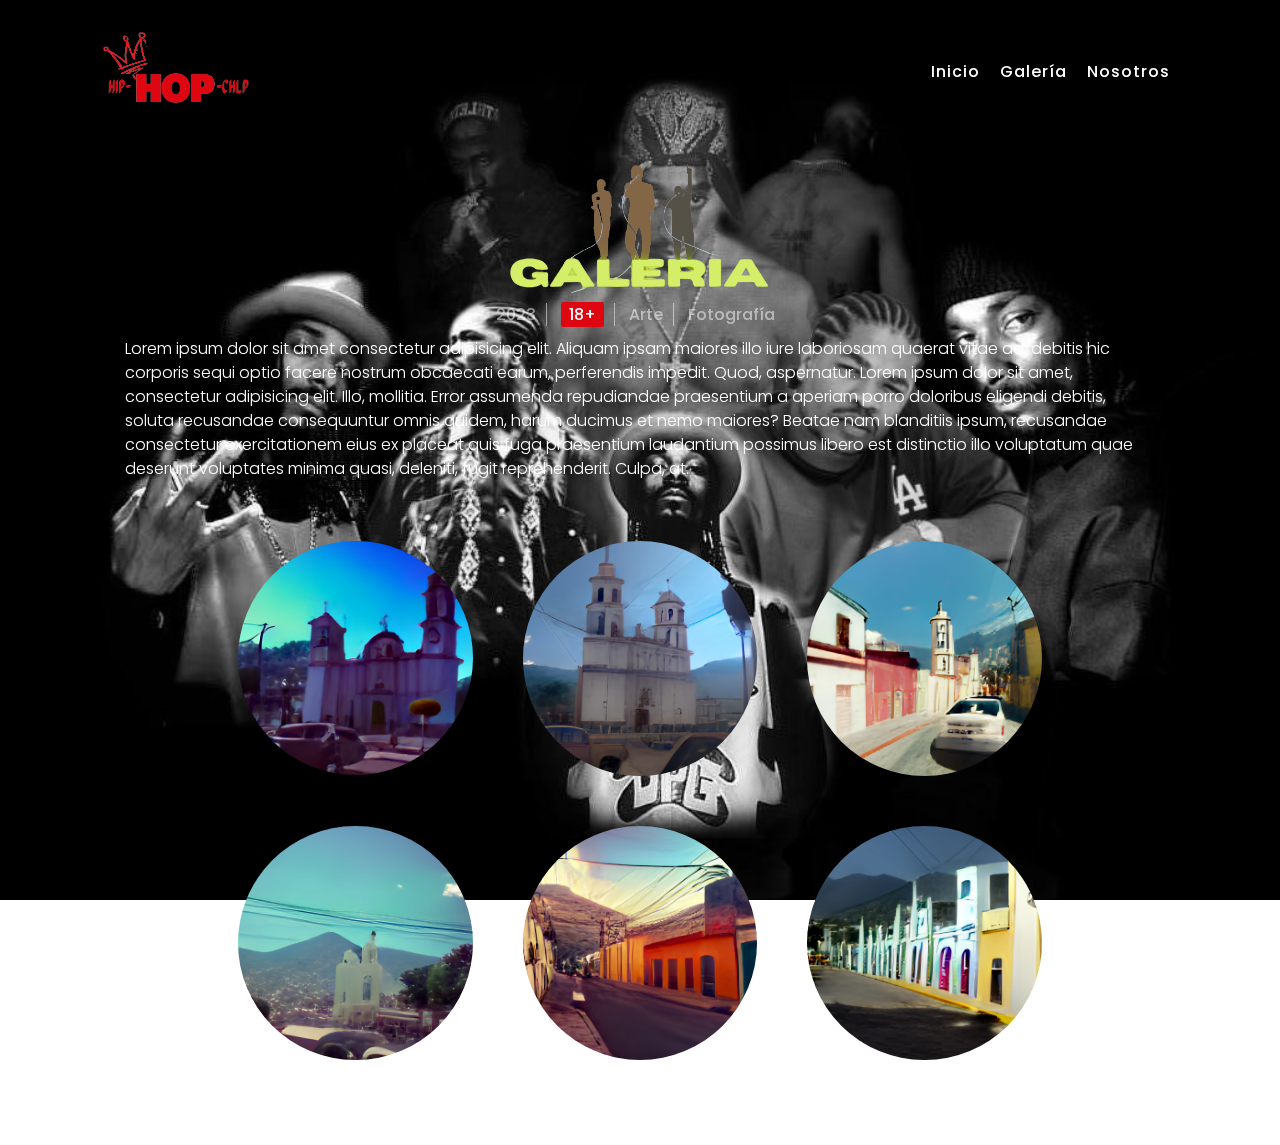
<file: galeria.html>
<!DOCTYPE html>
<html lang="es">
<head>
    <meta charset="UTF-8">
    <meta http-equiv="X-UA-Compatible" content="IE=edge">
    <meta name="viewport" content="width=device-width, initial-scale=1.0">
    <title>Hip-Hop Chilpancingo</title>
    <link rel="stylesheet" href="src/style2.css">
    <link rel="shortcut icon" href="assets/favicon.png" type="image/png">
</head>

<body>
    <header>
        <a href="./index.html" class="logo"><img src="assets/logo.png"></a>
        <ul class="navigation">
            <li><a href="./index.html">Inicio</a></li>
            <li><a href="./galeria.html">Galería</a></li>
            <li><a href="./nosotros.html">Nosotros</a></li>
    
        </ul>
    </header>
    
    <div class="banner">
        <img src="./assets/bg.jpg" class="bg">
        
            <div class="content-nosotros">
                <div class="content">
                    <img src="assets/galeria.png" class="movieTitle">
                    <h4>
                        <span>2023</span>
                        <span><i>18+</i></span>
                        <span>Arte</span>
                        <span>Fotografía</span>
                    </h4>
                    <div class="img-nosotros">
                            <p>
                                Lorem ipsum dolor sit amet consectetur adipisicing elit. Aliquam ipsam maiores illo iure laboriosam quaerat vitae ad, debitis hic corporis sequi optio facere nostrum obcaecati earum, perferendis impedit. Quod, aspernatur. Lorem ipsum dolor sit amet, consectetur adipisicing elit. Illo, mollitia. Error assumenda repudiandae praesentium a aperiam porro doloribus eligendi debitis, soluta recusandae consequuntur omnis quidem, harum ducimus et nemo maiores?
                                Beatae nam blanditiis ipsum, recusandae consectetur exercitationem eius ex placeat quis fuga praesentium laudantium possimus libero est distinctio illo voluptatum quae deserunt voluptates minima quasi, deleniti, fugit reprehenderit. Culpa, at.
                            </p>
                            <div class="ful-img" id="fulImgBox">
                                <img src="./assets/chilpoaes1.png" id="fulImg" alt="chilpoaes1">
                                <span onclick="closeImg()">X</span>
                            </div>
                            <div class="container-img">
                                <img src="./assets/chilpoaes1.png" onclick="openFulImg(this.src)" alt="">
                                <img src="./assets/chilpoaes2.png" onclick="openFulImg(this.src)" alt="">
                                <img src="./assets/chilpoaes3.png" onclick="openFulImg(this.src)" alt="">
                                <img src="./assets/chilpoaes4.png" onclick="openFulImg(this.src)" alt="">
                                <img src="./assets/chilpoaes5.png" onclick="openFulImg(this.src)" alt="">
                                <img src="./assets/chilpoaes6.png" onclick="openFulImg(this.src)" alt="">
                            </div>
                    </div>

                </div>
            </div>
    </div>
    <script src="./src/script.js"></script>
</body>
    <script src="./src/script.js"></script>
    <script src="https://alefra88.github.io/customfonts/font-awesome.js"></script>
</html
</file>
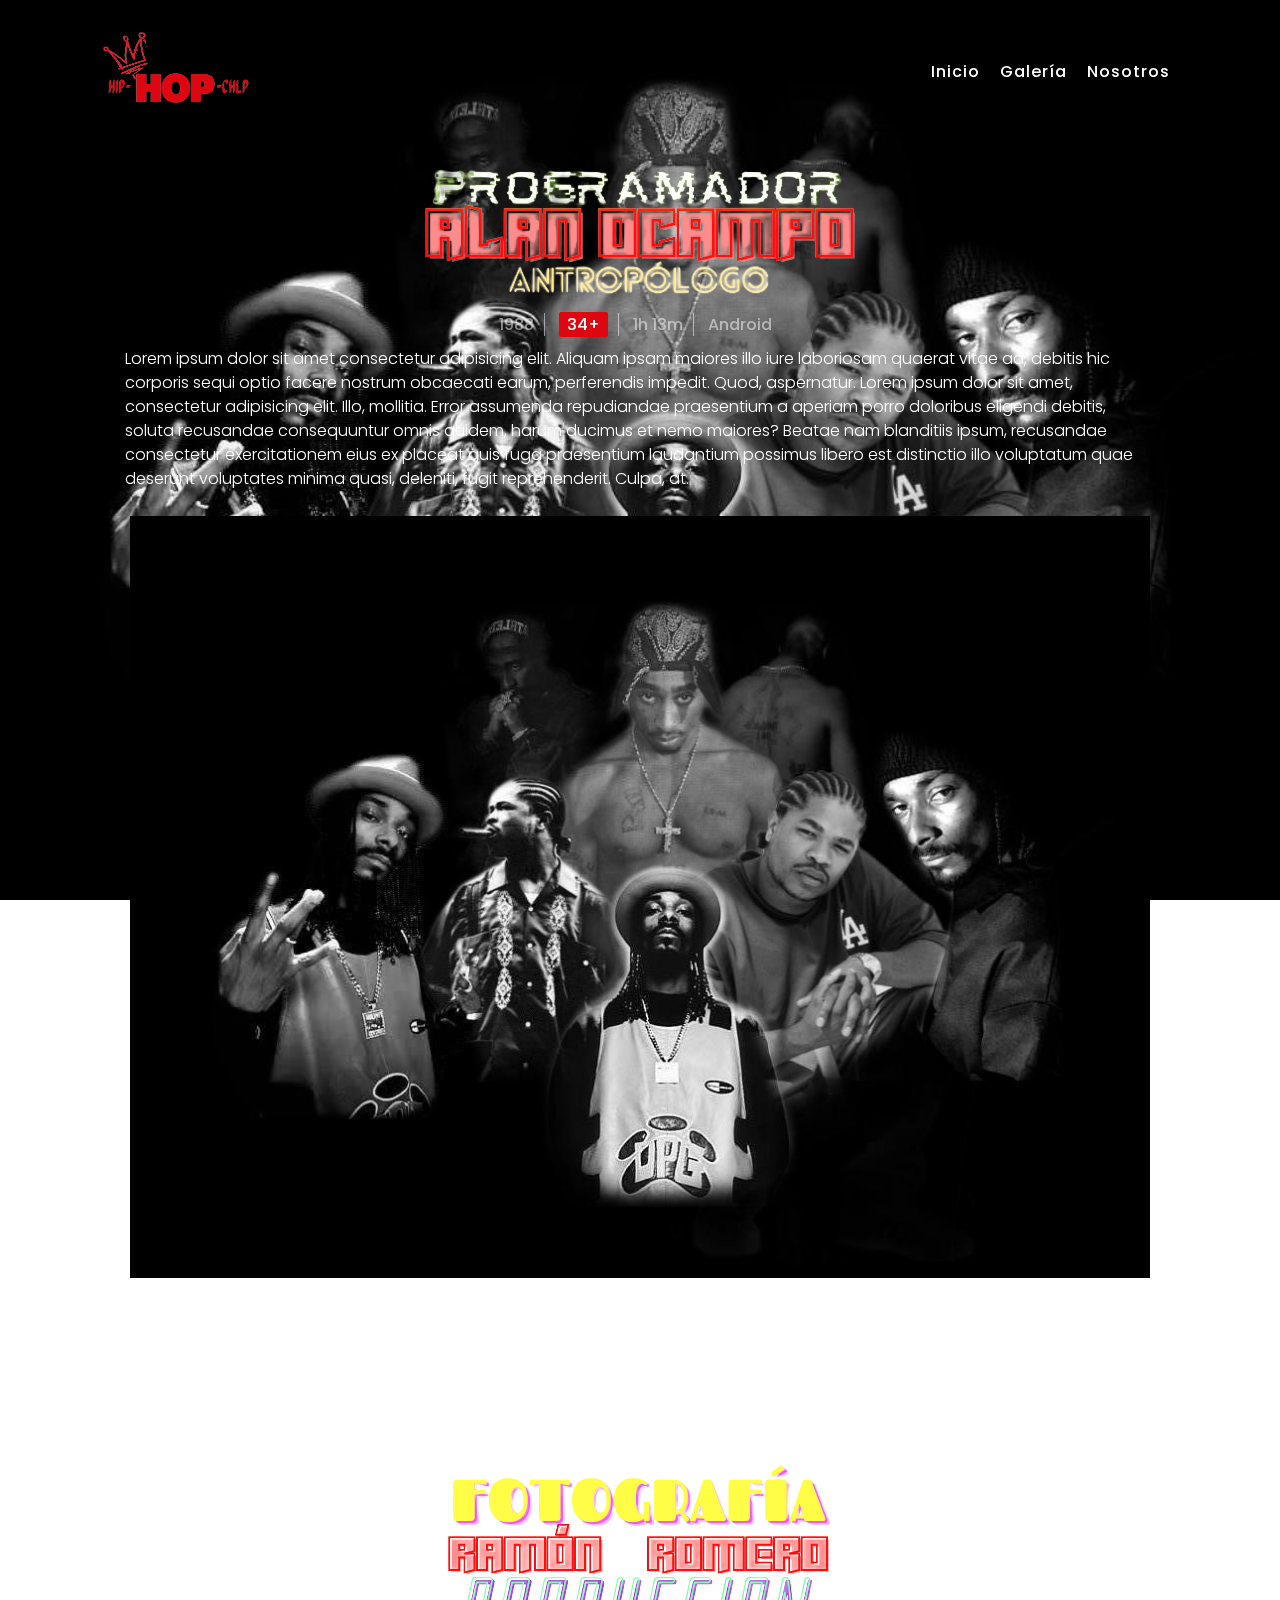
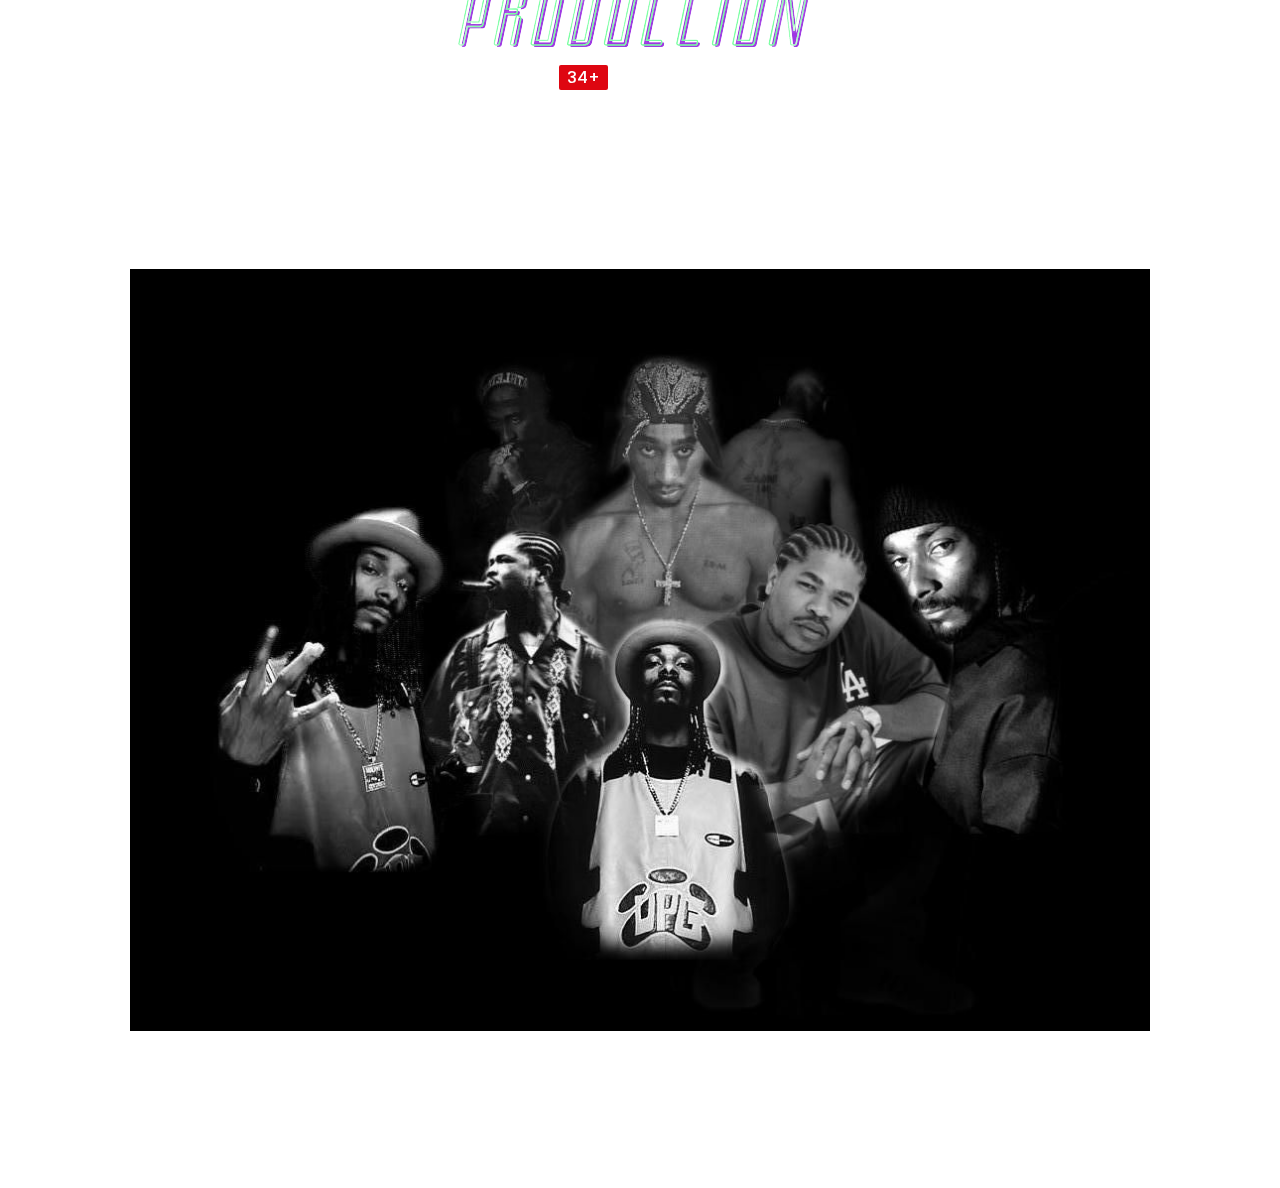
<file: nosotros.html>
<!DOCTYPE html>
<html lang="es">
<head>
    <meta charset="UTF-8">
    <meta http-equiv="X-UA-Compatible" content="IE=edge">
    <meta name="viewport" content="width=device-width, initial-scale=1.0">
    <title>Hip-Hop Chilpancingo</title>
    <link rel="stylesheet" href="src/style3.css">
    <link rel="shortcut icon" href="assets/favicon.png" type="image/png">
</head>

<body>
    <header>
        <a href="./index.html" class="logo"><img src="assets/logo.png"></a>
        <ul class="navigation">
            <li><a href="./index.html">Inicio</a></li>
            <li><a href="./galeria.html">Galería</a></li>
            <li><a href="./nosotros.html">Nosotros</a></li>
    
        </ul>
    </header>

    <div class="banner">
        <img src="assets/bg.jpg" class="bg">

        <div class="content-nosotros">
            <div class="content">
                <img src="assets/titulo-alan.png" class="movieTitle">
                <h4>
                    <span>1988</span>
                    <span><i>34+</i></span>
                    <span>1h 13m</span>
                    <span>Android</span>
                </h4>
                <p>
                    Lorem ipsum dolor sit amet consectetur adipisicing elit. Aliquam ipsam maiores illo iure laboriosam quaerat vitae ad, debitis hic corporis sequi optio facere nostrum obcaecati earum, perferendis impedit. Quod, aspernatur. Lorem ipsum dolor sit amet, consectetur adipisicing elit. Illo, mollitia. Error assumenda repudiandae praesentium a aperiam porro doloribus eligendi debitis, soluta recusandae consequuntur omnis quidem, harum ducimus et nemo maiores?
                    Beatae nam blanditiis ipsum, recusandae consectetur exercitationem eius ex placeat quis fuga praesentium laudantium possimus libero est distinctio illo voluptatum quae deserunt voluptates minima quasi, deleniti, fugit reprehenderit. Culpa, at.
                </p>
                <div class="img-nosotros">
                    <img src="/assets/bg.jpg" alt="Alan">
                </div>
                <div class="iconos">
                    <div class="icon">
                        <svg height="80" width="80">
                            <circle cx="40" cy="40" r=35 stroke="white" stroke-width="4" fill="none"></circle>
                        </svg>
                        <a href="https://www.linkedin.com/in/alan-e-ocampo-9a2901172/" target="_blank"><i class="fa-brands fa-linkedin"></i></a>
                    </div>
                    <div class="icon">
                        <svg height="80" width="80">
                            <circle cx="40" cy="40" r=35 stroke="white" stroke-width="4" fill="none"></circle>
                        </svg>
                        <a href="https://github.com/alefra88" target="_blank"><i class="fa-brands fa-square-github"></i></a>
                    </div>
                    <div class="icon">
                        <svg height="80" width="80">
                            <circle cx="40" cy="40" r=35 stroke="white" stroke-width="4" fill="none"></circle>
                        </svg>
                        <a href="https://www.instagram.com/aburridote9000/" target="_blank"><i class="fa-brands fa-instagram"></i></a>
                    </div>
                </div>
            </div>
            <div class="content">
              <img src="./assets/titulo-ramon.png" class="movieTitle">
              <h4>
                  <span>1988</span>
                  <span><i>34+</i></span>
                  <span>1h 23m</span>
                  <span>Human</span>
              </h4>
              <p>
                  Lorem ipsum dolor sit amet consectetur adipisicing elit. Aliquam ipsam maiores illo iure laboriosam quaerat vitae ad, debitis hic corporis sequi optio facere nostrum obcaecati earum, perferendis impedit. Quod, aspernatur. Lorem ipsum dolor sit amet consectetur adipisicing elit. Quos quod maiores nulla voluptatum quaerat excepturi vitae minus, debitis delectus. Voluptatum rerum repellendus quidem consectetur adipisci molestias quo, ipsa iusto laudantium.
                  Fugit in veniam repellat dignissimos vel, dolore ad officiis distinctio minus aspernatur tempora dolorum quaerat earum laborum natus tempore facilis illum placeat, repudiandae adipisci sit quisquam, officia pariatur unde. Nihil.
              </p>
              <div class="img-nosotros">
                <img src="/assets/bg.jpg" alt="">
            </div>
            <div class="iconos">
                <div class="icon">
                    <svg height="80" width="80">
                        <circle cx="40" cy="40" r=35 stroke="white" stroke-width="4" fill="none"></circle>
                    </svg>
                    <a href="https://www.facebook.com/yoyo698" target="_blank"><i class="fa-brands fa-square-facebook"></i></a>
                </div>
                <div class="icon">
                    <svg height="80" width="80">
                        <circle cx="40" cy="40" r=35 stroke="white" stroke-width="4" fill="none"></circle>
                    </svg>
                    <a href="https://www.flickr.com/photos/acapulkes" target="_blank"><i class="fa-brands fa-flickr"></i></a>
                </div>
                <div class="icon">
                    <svg height="80" width="80">
                        <circle cx="40" cy="40" r=35 stroke="white" stroke-width="4" fill="none"></circle>
                    </svg>
                    <a href="https://www.instagram.com/ramon_lataban/" target="_blank"><i class="fa-brands fa-instagram"></i></a>
                </div>
            </div>
        </div>
    </div>
</body>
    <script src="src/script.js"></script>
    <script src="https://alefra88.github.io/customfonts/font-awesome.js"></script>
</html
</file>
<file: src/style2.css>
@import url('https://fonts.googleapis.com/css2?family=Poppins:ital,wght@0,100;0,200;0,300;0,400;0,500;0,600;0,700;0,800;0,900;1,100;1,200;1,300;1,400;1,500;1,600;1,700;1,800;1,900&display=swap');

* {
    margin: 0;
    padding: 0;
    box-sizing: border-box;
    font-family: 'Poppins', sans-serif;
}

body {
    background: #fff;
}

header {
    position: absolute;
    top: 0;
    left: 0;
    width: 100%;
    display: flex;
    justify-content: space-between;
    align-items: center;
    padding: 30px 100px;
    z-index: 100;
}

header .logo img {
    max-width: 150px;
    
}

.navigation {
    display: flex;
}

.navigation li {
    list-style: none;
    margin: 0 10px;
}

.navigation li a {
    color: #fff;
    text-decoration: none;
    font-weight: 500;
    letter-spacing: 1px;
}

.navigation li:hover a {
    color: #de0611;
}




.banner {
    position: relative;
    width: 100%;
    min-height: 100vh;
    padding: 0 100px;
    display: flex;
    justify-content: flex-start;
    align-items: center;
}

.banner .bg {
    position: fixed;
    top: 0;
    left: 0;
    width: 100%;
    height: 100%;
    object-fit: cover;
}



.content-nosotros {
    min-width: 350px;
    padding-top: 15vh;
    display: flex;
    place-content: space-between;
    flex-flow: column;
    position: relative;
}



.content {
    min-width: 260px;
    padding: 25px;
    position:relative;
    text-align: center;
}


.content p {
    text-align:left;
}
.movieTitle {
    width: 260px;
}

.banner .content h4 {
    color: rgba(255,255,255,0.5);
    font-weight: 500;
}

.banner .content h4 span {
    padding: 0 10px;
    border-right: 1px solid rgba(255,255,255,0.5);
}

.banner .content h4 span:first-child {
    padding-left: 0;
}

.banner .content h4 span:last-child {
    border-right: none;
}

.banner .content h4 span i {
    background: #de0611;
    color: #fff;
    padding: 0 8px;
    display: inline-block;
    font-style: normal;
    border-radius: 2px;
}

.banner .content p {
    font-size: 1em;
    font-weight: 300;
    line-height: 1.5em;
    color: #fff;
    margin: 10px 0 20px;
}

.banner .content .buttons {
    position: relative;
}

.banner .content .buttons a {
    position: relative;
    display: inline-block;
    margin-right: 10px;
    background: #de0611;
    color: #fff;
    padding: 6px 20px;
    text-decoration: none;
    font-weight: 500;
    letter-spacing: 1px;
    text-transform: uppercase;
}

.banner .content .buttons a:nth-child(2) {
    background: rgba(0,0,0,0.5);
    border: 1px solid rgba(255,255,255,0.1);
}

.banner .content .buttons a:hover:nth-child(2) {
    background: #de0611;
}




@media (max-width: 991px) {
    header {
        padding: 20px 50px;
        flex-direction: column;
    }

    .navigation {
        display: flex;
        justify-content: center;
        flex-wrap: wrap;
        margin: 10px 0;
    }

    .banner {
        padding: 100px 50px;
    }

    .banner .play {
        left: 50px;
        font-size: 1em;
    }

    .play img {
        margin-right: 10px;
        max-width: 40px;
    }

    .trailer video {
        max-width: 90%;
    }
}

@media (max-width: 600px) {
    header {
        padding: 20px;
    }


    .banner {
        padding: 220px 20px 100px;
    }

    .banner .play {
        left: 20px;
        font-size: 1em;
        bottom: 30px;
    }
}

/* galeria */

.container-img {
    width: 80%;
    margin: 50px auto 50px;
    display: grid;
    grid-template-columns: repeat(auto-fit,minmax(240px,1fr));
    gap: 30px;
}

.container-img img {
    padding: 10px 10px;
    width: 100%;
    cursor: pointer;
    transition: 1s;
    border-radius: 50%;
}

.container-img img:hover {
    transform: scale(1.0);
    border-radius: 10%;
}

.ful-img {
    width: 100%;
    height: 100vh;
    background-color: rgba(0,0,0,0.9);
    position: fixed;
    top: 0;
    left: 0;
    /* recuerda cambiar display a none cuando termines la funcion de js */
    display: none;
    align-items: center;
    justify-content: center;
    z-index: 99;
}

.ful-img img {
    width: 90%;
    max-width: 600px;
}

.ful-img span {
    padding-top: 600px;
    position: absolute;
    top: 5%;
    right: 5%;
    font-size: 30px;
    color: #fff;
    cursor: pointer;
}

.ful-img span:hover {
    color: #de0611;
}
</file>
<file: src/style3.css>
@import url('https://fonts.googleapis.com/css2?family=Poppins:ital,wght@0,100;0,200;0,300;0,400;0,500;0,600;0,700;0,800;0,900;1,100;1,200;1,300;1,400;1,500;1,600;1,700;1,800;1,900&display=swap');

* {
    margin: 0;
    padding: 0;
    box-sizing: border-box;
    font-family: 'Poppins', sans-serif;
}

body {
    background: #fff;
}

header {
    position: absolute;
    top: 0;
    left: 0;
    width: 100%;
    display: flex;
    justify-content: space-between;
    align-items: center;
    padding: 30px 100px;
    z-index: 100;
}

header .logo img {
    max-width: 150px;
}

.navigation {
    display: flex;
}

.navigation li {
    list-style: none;
    margin: 0 10px;
}

.navigation li a {
    color: #fff;
    text-decoration: none;
    font-weight: 500;
    letter-spacing: 1px;
}

.navigation li:hover a {
    color: #de0611;
}




.banner {
    position: relative;
    width: 100%;
    min-height: 100vh;
    padding: 0 100px;
    display: flex;
    justify-content: flex-start;
    align-items: center;
}

.banner .bg {
    position:fixed;
    top: 0;
    left: 0;
    width: 100%;
    height: 100%;
    object-fit: cover;
}


.content-nosotros {
    min-width: 350px;
    padding-top: 15vh;
    display: flex;
    place-content: space-between;
    flex-flow: column;
}


.content {
    min-width: 260px;
    padding: 25px;
    position:relative;
    text-align: center;
}
.content .iconos {
    display: flex;
    justify-content:space-evenly;
}

/* ICONOS */
.iconos a {
    font-size: 2.9rem;
    color: #fff;
    position: absolute;
    top: 50%;
    left: 50%;
    transform: translate(-50%,-50%);
}

.icon {
    position: relative;
    width: 80px;
    height: 80px;
    margin: 20px;
    border-radius: 50%;
    transform-origin: all .8s;
}
.icon:hover {
    background-color: #1877f2;
    box-shadow: 0 0 40px 10px #1877f2;
    transition: 0.8s ease-in-out;
}

.icon:hover:nth-child(2) {
    background-color: black;
    box-shadow: 0 0 40px 10px #000;
    transition: 0.8s ease-in-out;
}

.icon:hover:nth-child(3) {
    background-color: #e60073;
    box-shadow: 0 0 40px 10px #e60073;
    transition: 0.8s ease-in-out;
}
svg circle {
    stroke-dasharray: 108;
    transition: all 0.8s ease-in-out;
}
.icon:hover circle {
    stroke-dasharray: 220;
}
.img-nosotros img {
    padding: 5px;
    max-width: 100%;
}

.content p {
    text-align:left;
}

.banner .content h4 {
    color: rgba(255,255,255,0.5);
    font-weight: 500;
}

.banner .content h4 span {
    padding: 0 10px;
    border-right: 1px solid rgba(255,255,255,0.5);
}

.banner .content h4 span:first-child {
    padding-left: 0;
}

.banner .content h4 span:last-child {
    border-right: none;
}

.banner .content h4 span i {
    background: #de0611;
    color: #fff;
    padding: 0 8px;
    display: inline-block;
    font-style: normal;
    border-radius: 2px;
}

.banner .content p {
    font-size: 1em;
    font-weight: 300;
    line-height: 1.5em;
    color: #fff;
    margin: 10px 0 20px;
}

.banner .content .buttons {
    position: relative;
}

.banner .content .buttons a {
    position: relative;
    display: inline-block;
    margin-right: 10px;
    background: #de0611;
    color: #fff;
    padding: 6px 20px;
    text-decoration: none;
    font-weight: 500;
    letter-spacing: 1px;
    text-transform: uppercase;
}

.banner .content .buttons a:nth-child(2) {
    background: rgba(0,0,0,0.5);
    border: 1px solid rgba(255,255,255,0.1);
}

.banner .content .buttons a:hover:nth-child(2) {
    background: #de0611;
}

@media (max-width:360px) {
    .movieTitle {
        max-width: 300px;
    }
}


@media (max-width: 991px) {
    header {
        padding: 20px 50px;
        flex-direction: column;
    }

    .navigation {
        display: flex;
        justify-content: center;
        flex-wrap: wrap;
        margin: 10px 0;
    }

    .banner {
        padding: 100px 50px;
    }

    .banner .play {
        left: 50px;
        font-size: 1em;
    }

    .play img {
        margin-right: 10px;
        max-width: 40px;
    }

    .trailer video {
        max-width: 90%;
    }
}

@media (max-width: 600px) {
    header {
        padding: 20px;
    }

    .search {
        position: relative;
        width: calc(100% - 20px);
        height: 40px;
    }

    .banner {
        padding: 220px 20px 100px;
    }

    .banner .play {
        left: 20px;
        font-size: 1em;
        bottom: 30px;
    }
}
</file>
